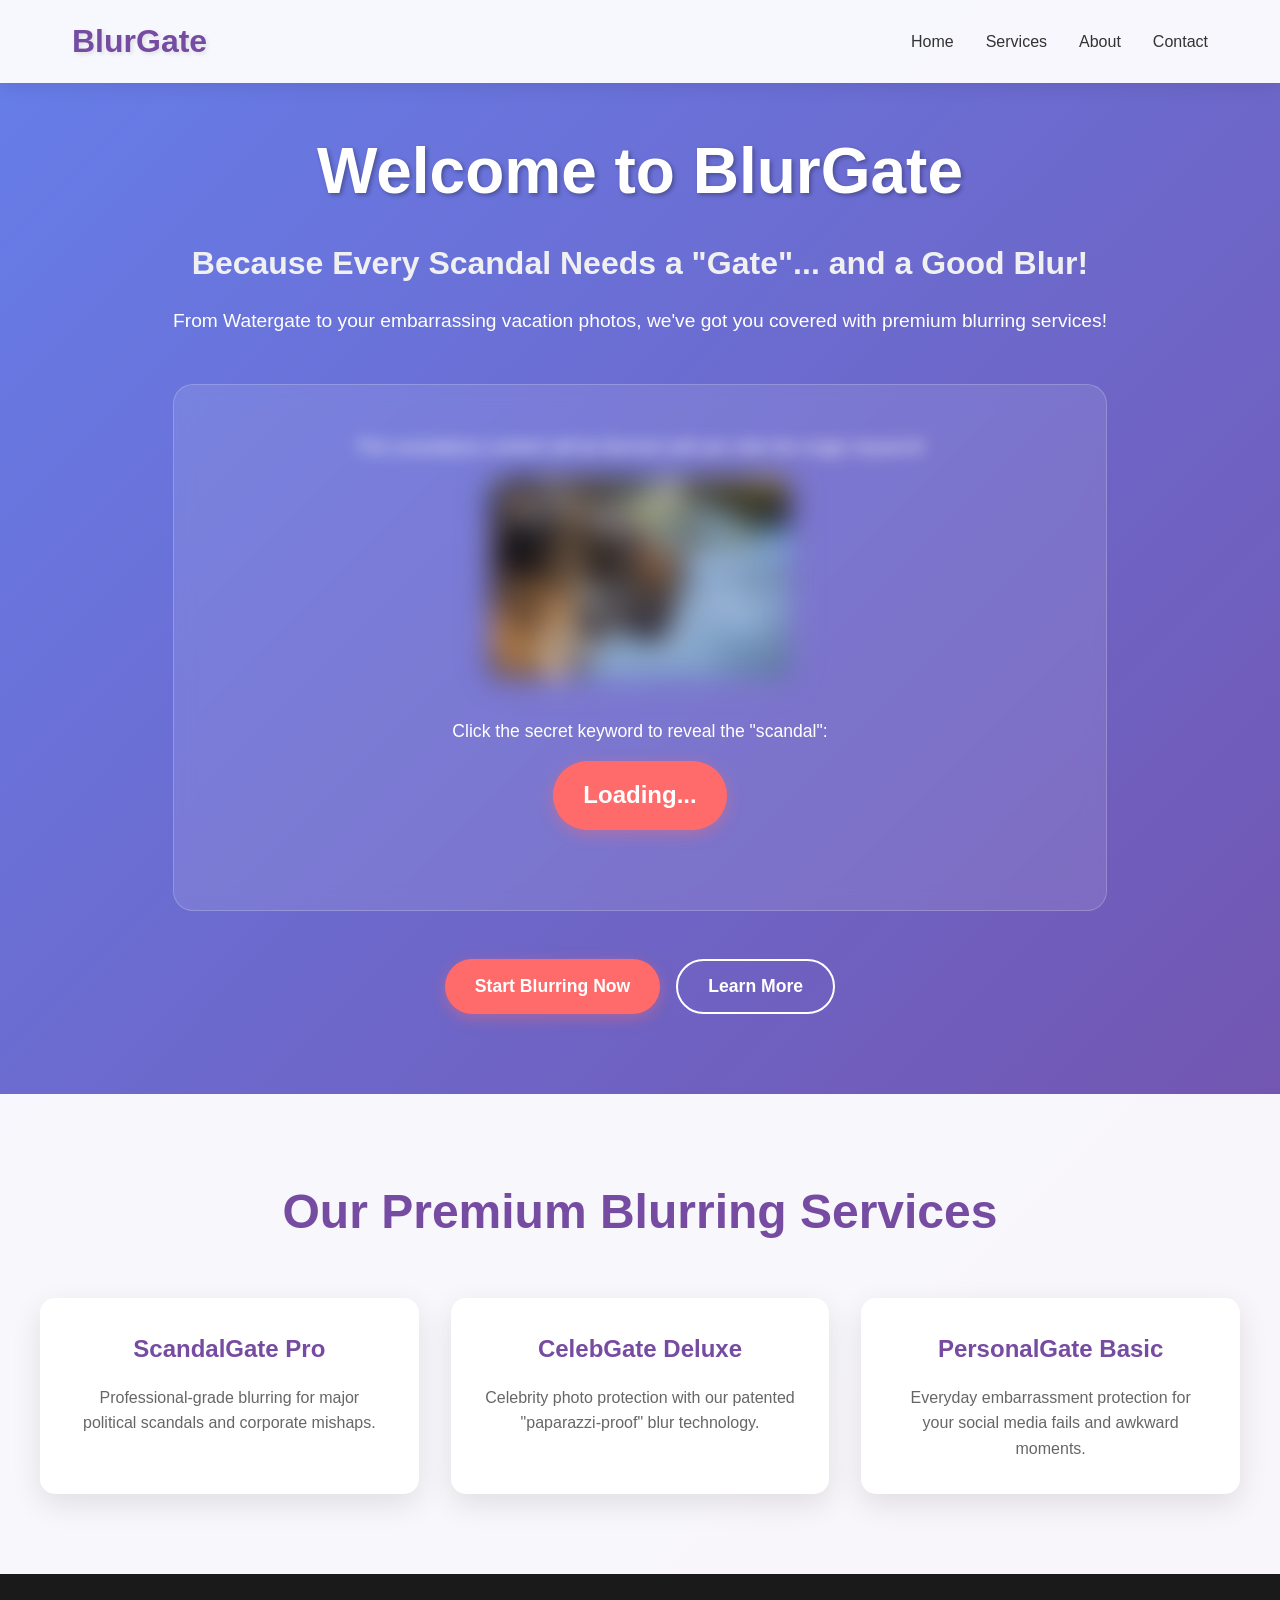
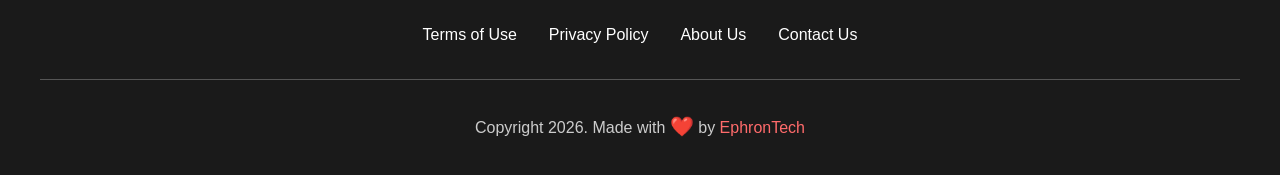
<file: index.html>
<!DOCTYPE html>
<html lang="en">
<head>
  <meta charset="UTF-8">
  <meta name="viewport" content="width=device-width, initial-scale=1.0">
  <title>BlurGate - The Ultimate Scandal Blurring Service. Lol</title>
  <link rel="stylesheet" type="text/css" href="styles.css">
</head>

<body>
  <header>
    <nav>
      <div class="logo">BlurGate</div>
      <ul class="nav-links">
        <li><a href="#home">Home</a></li>
        <li><a href="#services">Services</a></li>
        <li><a href="#about">About</a></li>
        <li><a href="#contact">Contact</a></li>
      </ul>
    </nav>
  </header>

  <main>
    <!-- Hero Section -->
    <section id="home" class="hero">
      <div class="hero-content">
        <h1>Welcome to BlurGate</h1>
        <h2>Because Every Scandal Needs a "Gate"... and a Good Blur!</h2>
        <p class="hero-subtitle">From Watergate to your embarrassing vacation photos, we've got you covered with premium blurring services!</p>
        
        <div class="demo-section">
          <div class="blurred">
            <p>This scandalous content will be blurred until you click the magic keyword!</p>
            <img src="images/image.jpg" class="blurred-image" alt="Mysterious scandal photo"/>
          </div>
          
          <div class="keyword-section">
            <p>Click the secret keyword to reveal the "scandal":</p>
            <div id="keyword" class="keyword-button">
              Loading...
            </div>
          </div>
        </div>
        
        <div class="cta-buttons">
          <button class="btn-primary">Start Blurring Now</button>
          <button class="btn-secondary">Learn More</button>
        </div>
      </div>
    </section>

    <!-- Services Section -->
    <section id="services" class="services">
      <div class="container">
        <h2>Our Premium Blurring Services</h2>
        <div class="services-grid">
          <div class="service-card">
            <h3>ScandalGate Pro</h3>
            <p>Professional-grade blurring for major political scandals and corporate mishaps.</p>
          </div>
          <div class="service-card">
            <h3>CelebGate Deluxe</h3>
            <p>Celebrity photo protection with our patented "paparazzi-proof" blur technology.</p>
          </div>
          <div class="service-card">
            <h3>PersonalGate Basic</h3>
            <p>Everyday embarrassment protection for your social media fails and awkward moments.</p>
          </div>
        </div>
      </div>
    </section>
  </main>

  <footer>
    <div class="footer-content">
      <div class="footer-links">
        <a href="terms.html">Terms of Use</a>
        <a href="privacy.html">Privacy Policy</a>
        <a href="about.html">About Us</a>
        <a href="contact.html">Contact Us</a>
      </div>
      <div class="footer-bottom">
        <p>Copyright 2026. Made with <span class="heart">❤️</span> by <a href="https://www.ephrontech.com" target="_blank">EphronTech</a></p>
      </div>
    </div>
  </footer>

  <script src="script.js"></script>
</body>
</html>
</file>
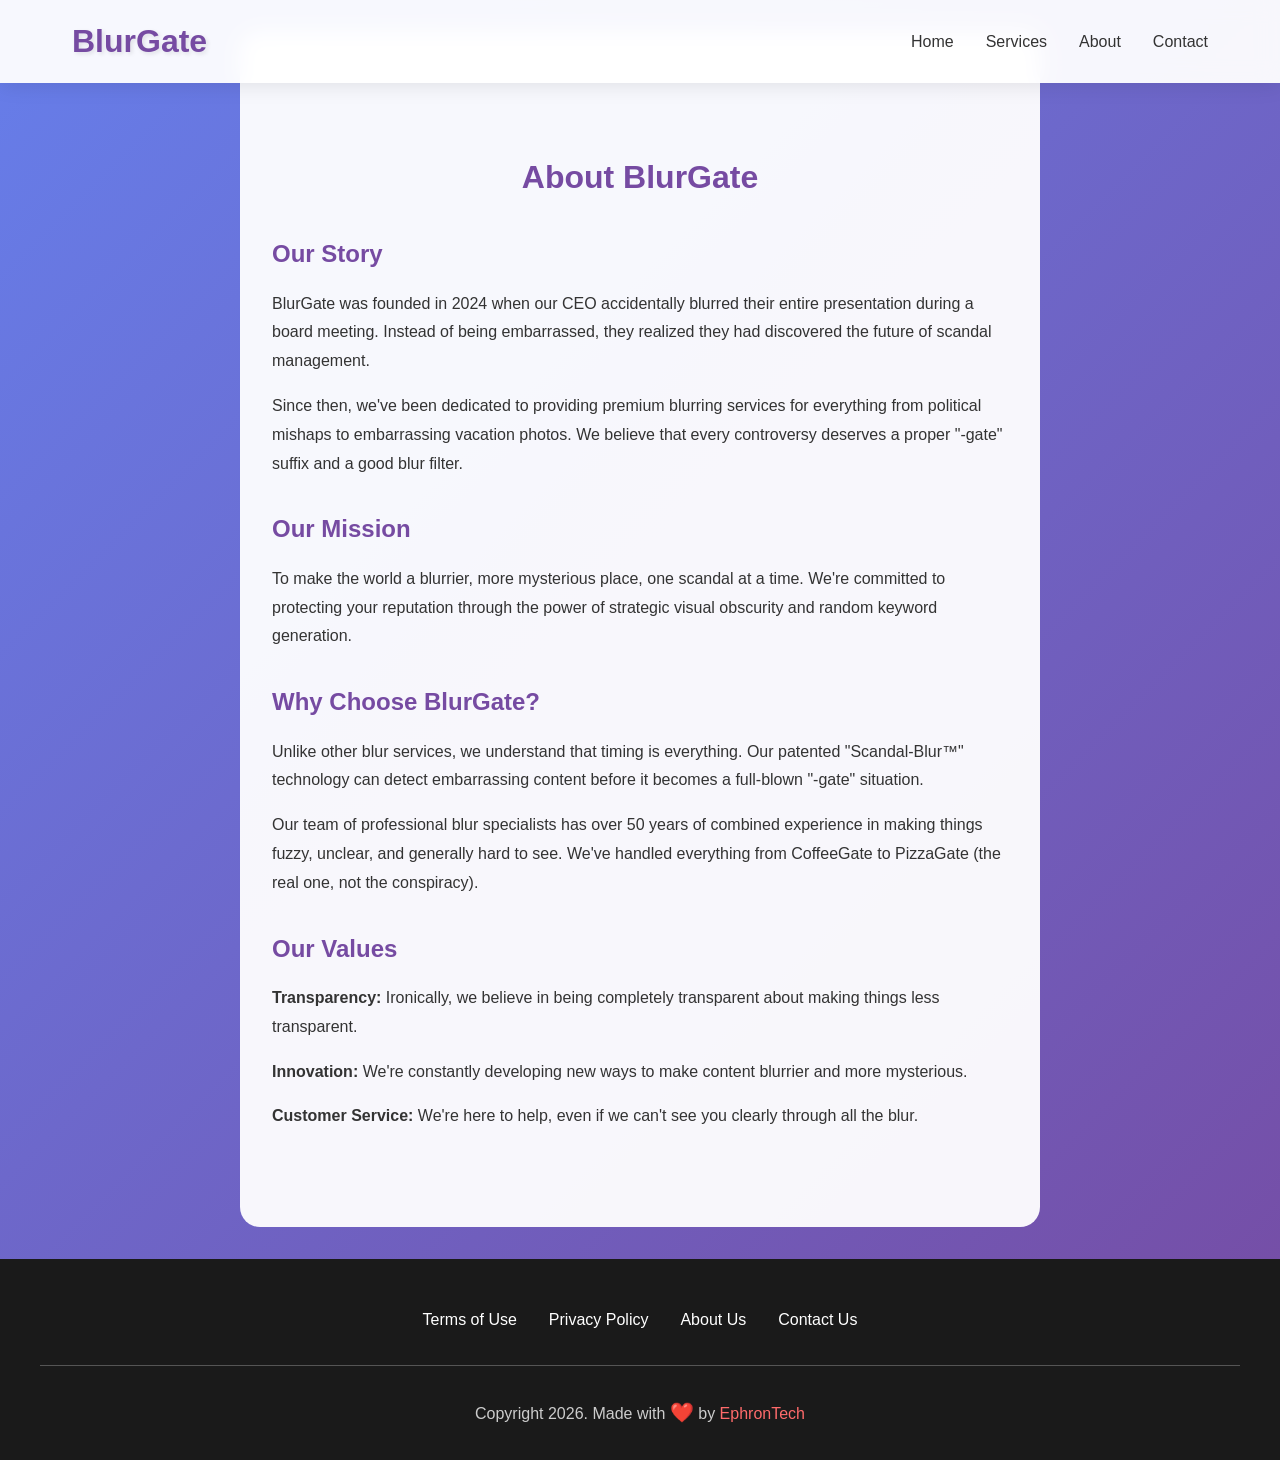
<file: about.html>
<!DOCTYPE html>
<html lang="en">
<head>
  <meta charset="UTF-8">
  <meta name="viewport" content="width=device-width, initial-scale=1.0">
  <title>About Us - BlurGate</title>
  <link rel="stylesheet" type="text/css" href="styles.css">
  <style>
    .page-content {
      padding: 120px 2rem 80px;
      max-width: 800px;
      margin: 0 auto;
      background: rgba(255, 255, 255, 0.95);
      border-radius: 20px;
      margin-top: 2rem;
      margin-bottom: 2rem;
    }
    .page-content h1 {
      color: #764ba2;
      margin-bottom: 2rem;
      text-align: center;
    }
    .page-content h2 {
      color: #764ba2;
      margin: 2rem 0 1rem 0;
    }
    .page-content p {
      margin-bottom: 1rem;
      line-height: 1.8;
    }
  </style>
</head>

<body>
  <header>
    <nav>
      <div class="logo">BlurGate</div>
      <ul class="nav-links">
        <li><a href="index.html">Home</a></li>
        <li><a href="#services">Services</a></li>
        <li><a href="about.html">About</a></li>
        <li><a href="contact.html">Contact</a></li>
      </ul>
    </nav>
  </header>

  <main>
    <div class="page-content">
      <h1>About BlurGate</h1>
      
      <h2>Our Story</h2>
      <p>BlurGate was founded in 2024 when our CEO accidentally blurred their entire presentation during a board meeting. Instead of being embarrassed, they realized they had discovered the future of scandal management.</p>
      
      <p>Since then, we've been dedicated to providing premium blurring services for everything from political mishaps to embarrassing vacation photos. We believe that every controversy deserves a proper "-gate" suffix and a good blur filter.</p>
      
      <h2>Our Mission</h2>
      <p>To make the world a blurrier, more mysterious place, one scandal at a time. We're committed to protecting your reputation through the power of strategic visual obscurity and random keyword generation.</p>
      
      <h2>Why Choose BlurGate?</h2>
      <p>Unlike other blur services, we understand that timing is everything. Our patented "Scandal-Blur™" technology can detect embarrassing content before it becomes a full-blown "-gate" situation.</p>
      
      <p>Our team of professional blur specialists has over 50 years of combined experience in making things fuzzy, unclear, and generally hard to see. We've handled everything from CoffeeGate to PizzaGate (the real one, not the conspiracy).</p>
      
      <h2>Our Values</h2>
      <p><strong>Transparency:</strong> Ironically, we believe in being completely transparent about making things less transparent.</p>
      <p><strong>Innovation:</strong> We're constantly developing new ways to make content blurrier and more mysterious.</p>
      <p><strong>Customer Service:</strong> We're here to help, even if we can't see you clearly through all the blur.</p>
    </div>
  </main>

  <footer>
    <div class="footer-content">
      <div class="footer-links">
        <a href="terms.html">Terms of Use</a>
        <a href="privacy.html">Privacy Policy</a>
        <a href="about.html">About Us</a>
        <a href="contact.html">Contact Us</a>
      </div>
      <div class="footer-bottom">
        <p>Copyright 2026. Made with <span class="heart">❤️</span> by <a href="https://www.ephrontech.com" target="_blank">EphronTech</a></p>
      </div>
    </div>
  </footer>
</body>
</html>
</file>
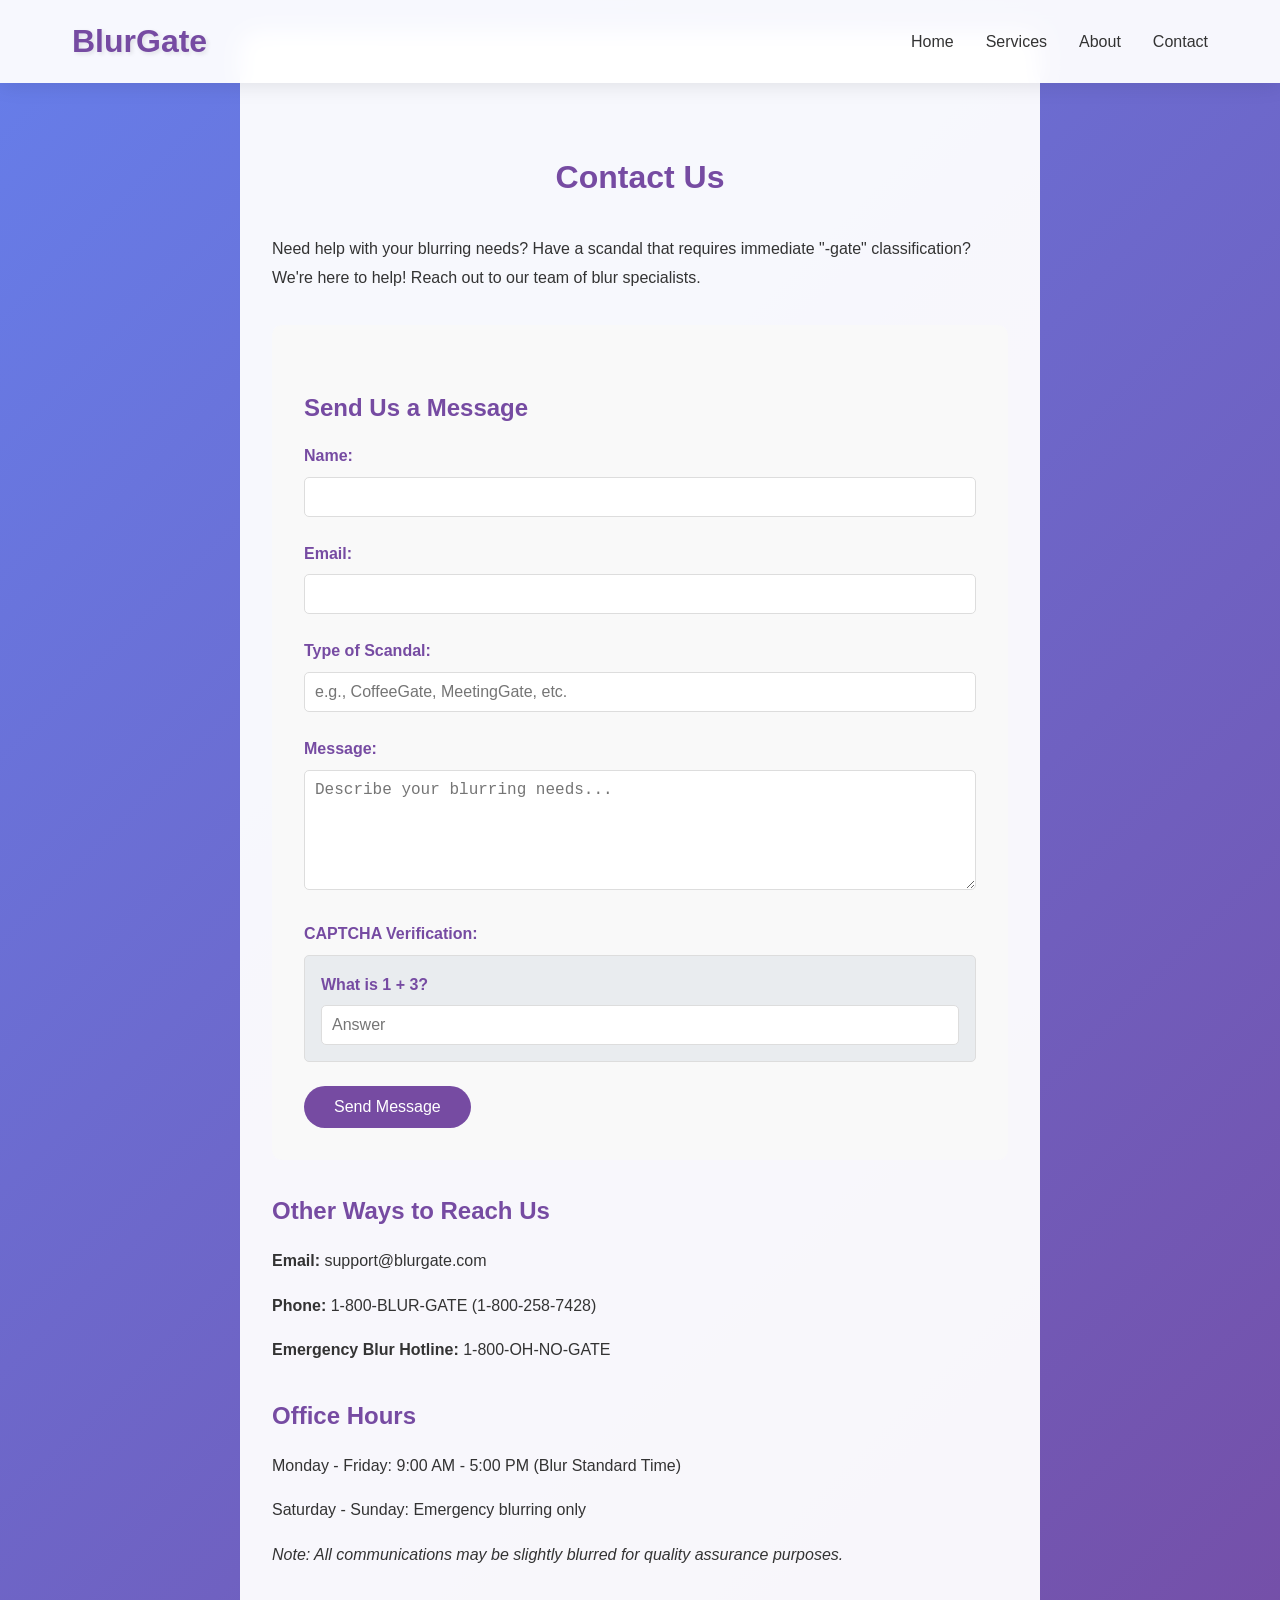
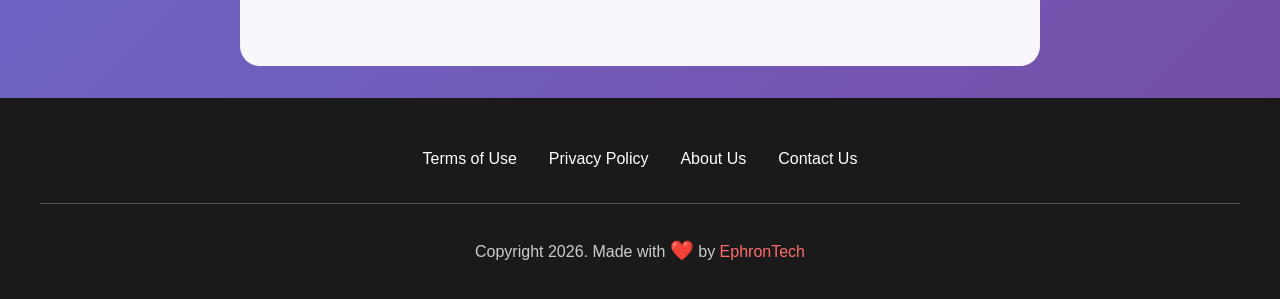
<file: contact.html>
<!DOCTYPE html>
<html lang="en">
<head>
  <meta charset="UTF-8">
  <meta name="viewport" content="width=device-width, initial-scale=1.0">
  <title>Contact Us - BlurGate</title>
  <link rel="stylesheet" type="text/css" href="styles.css">
  <style>
    .page-content {
      padding: 120px 2rem 80px;
      max-width: 800px;
      margin: 0 auto;
      background: rgba(255, 255, 255, 0.95);
      border-radius: 20px;
      margin-top: 2rem;
      margin-bottom: 2rem;
    }
    .page-content h1 {
      color: #764ba2;
      margin-bottom: 2rem;
      text-align: center;
    }
    .page-content h2 {
      color: #764ba2;
      margin: 2rem 0 1rem 0;
    }
    .page-content p {
      margin-bottom: 1rem;
      line-height: 1.8;
    }
    .contact-form {
      background: #f9f9f9;
      padding: 2rem;
      border-radius: 10px;
      margin: 2rem 0;
    }
    .form-group {
      margin-bottom: 1.5rem;
    }
    .form-group label {
      display: block;
      margin-bottom: 0.5rem;
      font-weight: bold;
      color: #764ba2;
    }
    .form-group input,
    .form-group textarea {
      width: 100%;
      padding: 10px;
      border: 1px solid #ddd;
      border-radius: 5px;
      font-size: 1rem;
    }
    .form-group textarea {
      height: 120px;
      resize: vertical;
    }
    .captcha-container {
      background: #e9ecef;
      padding: 1rem;
      border-radius: 5px;
      border: 1px solid #ddd;
      margin-bottom: 1rem;
    }
    .captcha-question {
      font-weight: bold;
      color: #764ba2;
      margin-bottom: 0.5rem;
    }
    .captcha-input {
      width: 100px;
      padding: 8px;
      border: 1px solid #ddd;
      border-radius: 3px;
      font-size: 1rem;
    }
    .submit-btn {
      background: #764ba2;
      color: white;
      padding: 12px 30px;
      border: none;
      border-radius: 25px;
      font-size: 1rem;
      cursor: pointer;
      transition: background 0.3s ease;
    }
    .submit-btn:hover {
      background: #5a3a7a;
    }
  </style>
</head>

<body>
  <header>
    <nav>
      <div class="logo">BlurGate</div>
      <ul class="nav-links">
        <li><a href="index.html">Home</a></li>
        <li><a href="#services">Services</a></li>
        <li><a href="about.html">About</a></li>
        <li><a href="contact.html">Contact</a></li>
      </ul>
    </nav>
  </header>

  <main>
    <div class="page-content">
      <h1>Contact Us</h1>
      
      <p>Need help with your blurring needs? Have a scandal that requires immediate "-gate" classification? We're here to help! Reach out to our team of blur specialists.</p>
      
      <div class="contact-form">
        <h2>Send Us a Message</h2>
        <form>
          <div class="form-group">
            <label for="name">Name:</label>
            <input type="text" id="name" name="name" required>
          </div>
          
          <div class="form-group">
            <label for="email">Email:</label>
            <input type="email" id="email" name="email" required>
          </div>
          
          <div class="form-group">
            <label for="scandal-type">Type of Scandal:</label>
            <input type="text" id="scandal-type" name="scandal-type" placeholder="e.g., CoffeeGate, MeetingGate, etc.">
          </div>
          
          <div class="form-group">
            <label for="message">Message:</label>
            <textarea id="message" name="message" placeholder="Describe your blurring needs..." required></textarea>
          </div>
          
          <div class="form-group">
            <label>CAPTCHA Verification:</label>
            <div class="captcha-container">
              <div class="captcha-question" id="captcha-question">What is 5 + 3?</div>
              <input type="text" id="captcha-answer" class="captcha-input" placeholder="Answer" required>
            </div>
          </div>
          
          <button type="submit" class="submit-btn">Send Message</button>
        </form>
      </div>
      
      <h2>Other Ways to Reach Us</h2>
      <p><strong>Email:</strong> support@blurgate.com</p>
      <p><strong>Phone:</strong> 1-800-BLUR-GATE (1-800-258-7428)</p>
      <p><strong>Emergency Blur Hotline:</strong> 1-800-OH-NO-GATE</p>
      
      <h2>Office Hours</h2>
      <p>Monday - Friday: 9:00 AM - 5:00 PM (Blur Standard Time)</p>
      <p>Saturday - Sunday: Emergency blurring only</p>
      
      <p><em>Note: All communications may be slightly blurred for quality assurance purposes.</em></p>
    </div>
  </main>

  <footer>
    <div class="footer-content">
      <div class="footer-links">
        <a href="terms.html">Terms of Use</a>
        <a href="privacy.html">Privacy Policy</a>
        <a href="about.html">About Us</a>
        <a href="contact.html">Contact Us</a>
      </div>
      <div class="footer-bottom">
        <p>Copyright 2026. Made with <span class="heart">❤️</span> by <a href="https://www.ephrontech.com" target="_blank">EphronTech</a></p>
      </div>
    </div>
  </footer>

  <script>
    // Simple CAPTCHA implementation
    function generateCaptcha() {
      const num1 = Math.floor(Math.random() * 10) + 1;
      const num2 = Math.floor(Math.random() * 10) + 1;
      const question = `What is ${num1} + ${num2}?`;
      const answer = num1 + num2;
      
      document.getElementById('captcha-question').textContent = question;
      document.getElementById('captcha-question').dataset.answer = answer;
    }
    
    // Generate CAPTCHA on page load
    document.addEventListener('DOMContentLoaded', generateCaptcha);
    
    // Validate CAPTCHA on form submission
    document.querySelector('form').addEventListener('submit', function(e) {
      const userAnswer = parseInt(document.getElementById('captcha-answer').value);
      const correctAnswer = parseInt(document.getElementById('captcha-question').dataset.answer);
      
      if (userAnswer !== correctAnswer) {
        e.preventDefault();
        alert('CAPTCHA verification failed. Please try again.');
        generateCaptcha();
        document.getElementById('captcha-answer').value = '';
      }
    });
  </script>
</body>
</html>
</file>
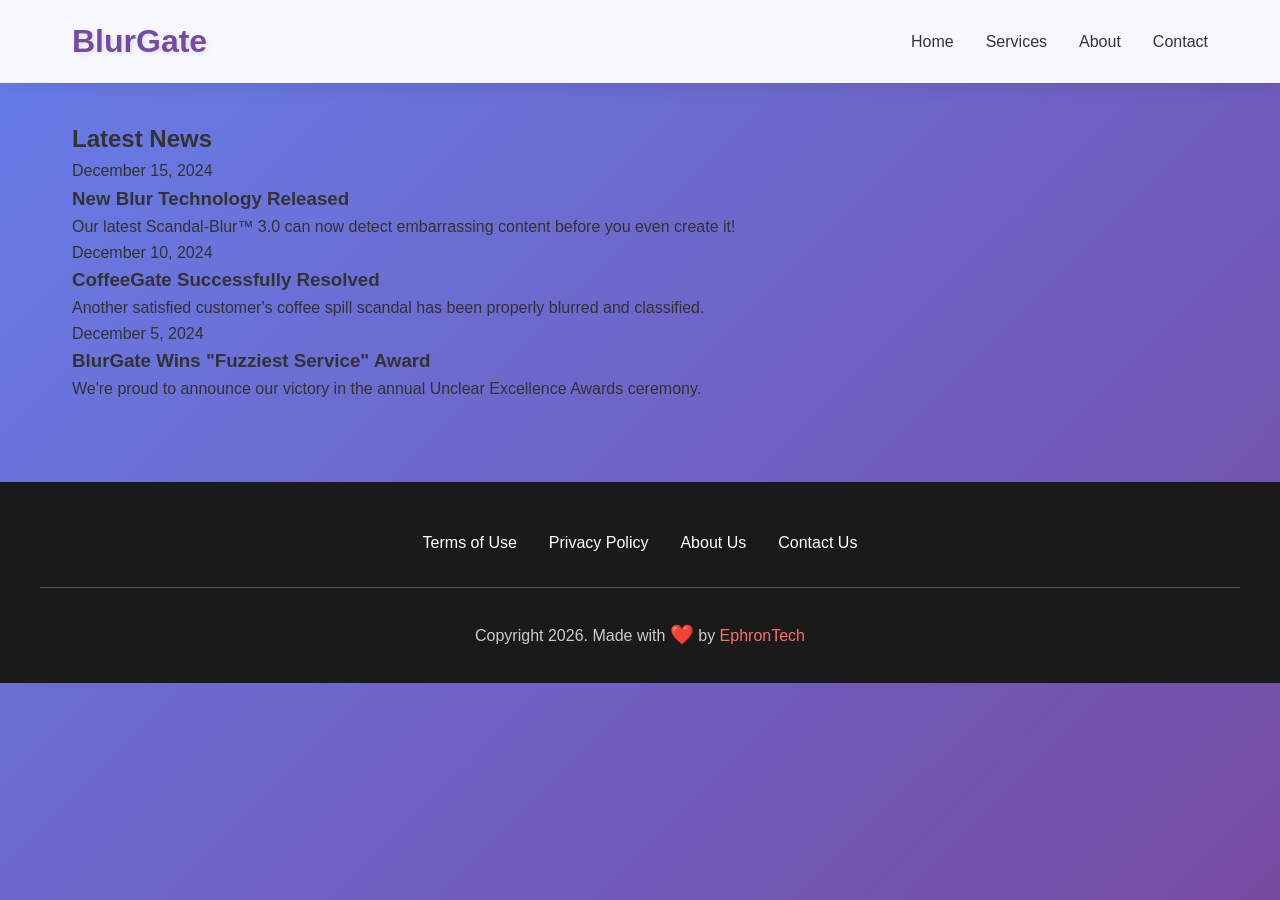
<file: news.html>
<!DOCTYPE html>
<html lang="en">
<head>
  <meta charset="UTF-8">
  <meta name="viewport" content="width=device-width, initial-scale=1.0">
  <title>Latest News - BlurGate</title>
  <link rel="stylesheet" type="text/css" href="styles.css">
  <style>
    .page-content {
      padding: 120px 2rem 80px;
      max-width: 1200px;
      margin: 0 auto;
    }
  </style>
</head>

<body>
  <header>
    <nav>
      <div class="logo">BlurGate</div>
      <ul class="nav-links">
        <li><a href="index.html">Home</a></li>
        <li><a href="#services">Services</a></li>
        <li><a href="about.html">About</a></li>
        <li><a href="contact.html">Contact</a></li>
      </ul>
    </nav>
  </header>

  <main>
    <div class="page-content">
      <!-- Latest News Section -->
      <section id="news" class="news">
        <div class="container">
          <h2>Latest News</h2>
          <div class="news-grid">
            <div class="news-card">
              <div class="news-date">December 15, 2024</div>
              <h3>New Blur Technology Released</h3>
              <p>Our latest Scandal-Blur™ 3.0 can now detect embarrassing content before you even create it!</p>
            </div>
            <div class="news-card">
              <div class="news-date">December 10, 2024</div>
              <h3>CoffeeGate Successfully Resolved</h3>
              <p>Another satisfied customer's coffee spill scandal has been properly blurred and classified.</p>
            </div>
            <div class="news-card">
              <div class="news-date">December 5, 2024</div>
              <h3>BlurGate Wins "Fuzziest Service" Award</h3>
              <p>We're proud to announce our victory in the annual Unclear Excellence Awards ceremony.</p>
            </div>
          </div>
        </div>
      </section>
    </div>
  </main>

  <footer>
    <div class="footer-content">
      <div class="footer-links">
        <a href="terms.html">Terms of Use</a>
        <a href="privacy.html">Privacy Policy</a>
        <a href="about.html">About Us</a>
        <a href="contact.html">Contact Us</a>
      </div>
      <div class="footer-bottom">
        <p>Copyright 2026. Made with <span class="heart">❤️</span> by <a href="https://www.ephrontech.com" target="_blank">EphronTech</a></p>
      </div>
    </div>
  </footer>
</body>
</html>
</file>
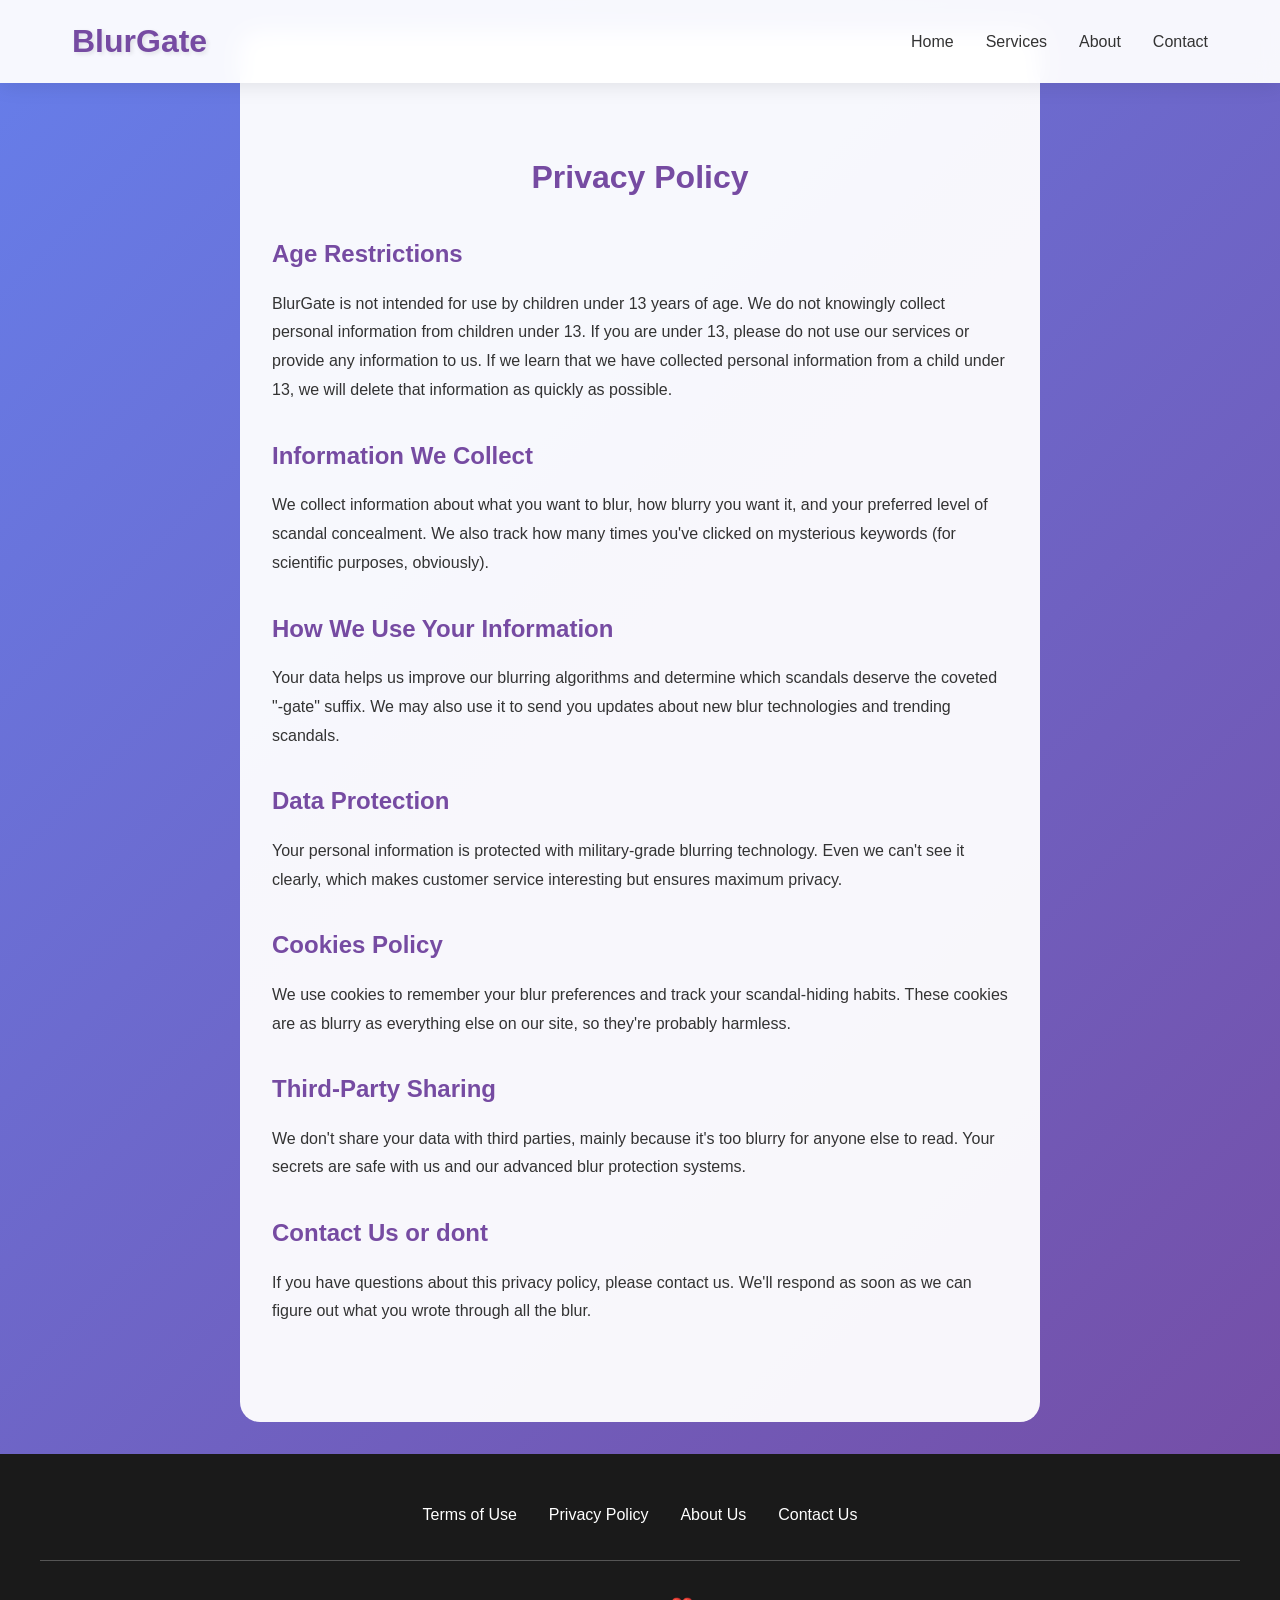
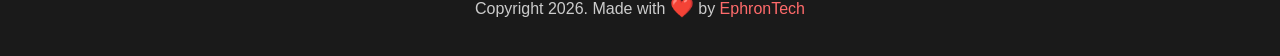
<file: privacy.html>
<!DOCTYPE html>
<html lang="en">
<head>
  <meta charset="UTF-8">
  <meta name="viewport" content="width=device-width, initial-scale=1.0">
  <title>Privacy Policy - BlurGate</title>
  <link rel="stylesheet" type="text/css" href="styles.css">
  <style>
    .page-content {
      padding: 120px 2rem 80px;
      max-width: 800px;
      margin: 0 auto;
      background: rgba(255, 255, 255, 0.95);
      border-radius: 20px;
      margin-top: 2rem;
      margin-bottom: 2rem;
    }
    .page-content h1 {
      color: #764ba2;
      margin-bottom: 2rem;
      text-align: center;
    }
    .page-content h2 {
      color: #764ba2;
      margin: 2rem 0 1rem 0;
    }
    .page-content p {
      margin-bottom: 1rem;
      line-height: 1.8;
    }
  </style>
</head>

<body>
  <header>
    <nav>
      <div class="logo">BlurGate</div>
      <ul class="nav-links">
        <li><a href="index.html">Home</a></li>
        <li><a href="#services">Services</a></li>
        <li><a href="about.html">About</a></li>
        <li><a href="contact.html">Contact</a></li>
      </ul>
    </nav>
  </header>

  <main>
    <div class="page-content">
      <h1>Privacy Policy</h1>
      
      <h2>Age Restrictions</h2>
      <p>BlurGate is not intended for use by children under 13 years of age. We do not knowingly collect personal information from children under 13. If you are under 13, please do not use our services or provide any information to us. If we learn that we have collected personal information from a child under 13, we will delete that information as quickly as possible.</p>
      
      <h2>Information We Collect</h2>
      <p>We collect information about what you want to blur, how blurry you want it, and your preferred level of scandal concealment. We also track how many times you've clicked on mysterious keywords (for scientific purposes, obviously).</p>
      
      <h2>How We Use Your Information</h2>
      <p>Your data helps us improve our blurring algorithms and determine which scandals deserve the coveted "-gate" suffix. We may also use it to send you updates about new blur technologies and trending scandals.</p>
      
      <h2>Data Protection</h2>
      <p>Your personal information is protected with military-grade blurring technology. Even we can't see it clearly, which makes customer service interesting but ensures maximum privacy.</p>
      
      <h2>Cookies Policy</h2>
      <p>We use cookies to remember your blur preferences and track your scandal-hiding habits. These cookies are as blurry as everything else on our site, so they're probably harmless.</p>
      
      <h2>Third-Party Sharing</h2>
      <p>We don't share your data with third parties, mainly because it's too blurry for anyone else to read. Your secrets are safe with us and our advanced blur protection systems.</p>
      
      <h2>Contact Us or dont</h2>
      <p>If you have questions about this privacy policy, please contact us. We'll respond as soon as we can figure out what you wrote through all the blur.</p>
    </div>
  </main>

  <footer>
    <div class="footer-content">
      <div class="footer-links">
        <a href="terms.html">Terms of Use</a>
        <a href="privacy.html">Privacy Policy</a>
        <a href="about.html">About Us</a>
        <a href="contact.html">Contact Us</a>
      </div>
      <div class="footer-bottom">
        <p>Copyright 2026. Made with <span class="heart">❤️</span> by <a href="https://www.ephrontech.com" target="_blank">EphronTech</a></p>
      </div>
    </div>
  </footer>
</body>
</html>
</file>
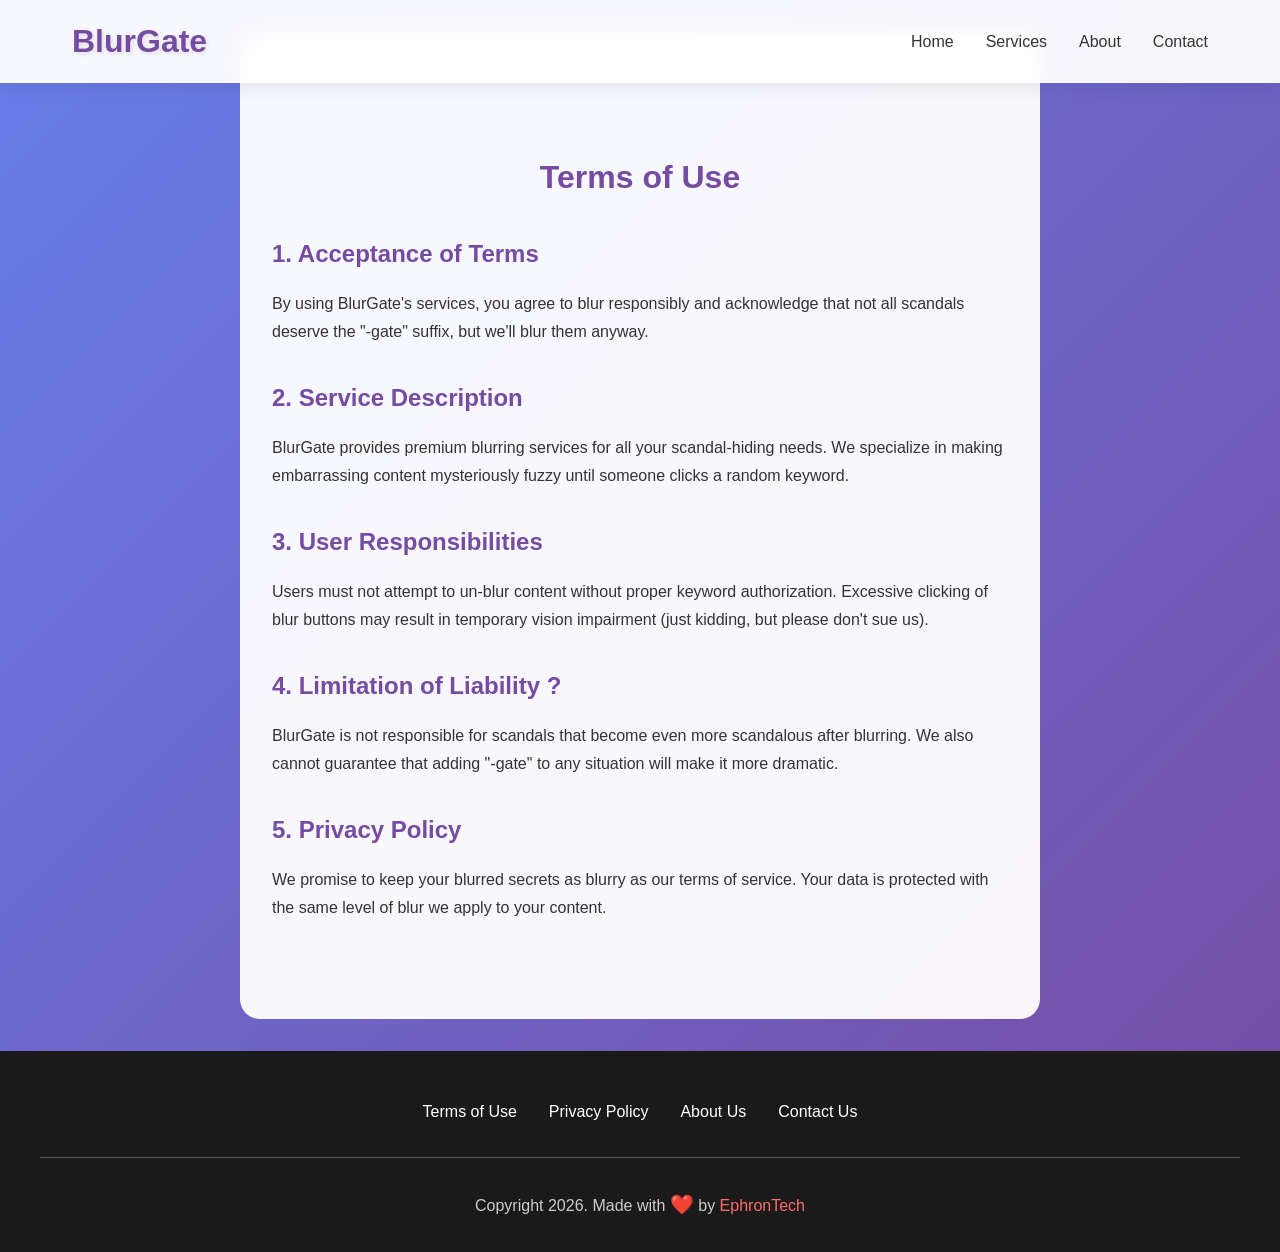
<file: terms.html>
<!DOCTYPE html>
<html lang="en">
<head>
  <meta charset="UTF-8">
  <meta name="viewport" content="width=device-width, initial-scale=1.0">
  <title>Terms of Use - BlurGate</title>
  <link rel="stylesheet" type="text/css" href="styles.css">
  <style>
    .page-content {
      padding: 120px 2rem 80px;
      max-width: 800px;
      margin: 0 auto;
      background: rgba(255, 255, 255, 0.95);
      border-radius: 20px;
      margin-top: 2rem;
      margin-bottom: 2rem;
    }
    .page-content h1 {
      color: #764ba2;
      margin-bottom: 2rem;
      text-align: center;
    }
    .page-content h2 {
      color: #764ba2;
      margin: 2rem 0 1rem 0;
    }
    .page-content p {
      margin-bottom: 1rem;
      line-height: 1.8;
    }
  </style>
</head>

<body>
  <header>
    <nav>
      <div class="logo">BlurGate</div>
      <ul class="nav-links">
        <li><a href="index.html">Home</a></li>
        <li><a href="#services">Services</a></li>
        <li><a href="about.html">About</a></li>
        <li><a href="contact.html">Contact</a></li>
      </ul>
    </nav>
  </header>

  <main>
    <div class="page-content">
      <h1>Terms of Use</h1>
      
      <h2>1. Acceptance of Terms</h2>
      <p>By using BlurGate's services, you agree to blur responsibly and acknowledge that not all scandals deserve the "-gate" suffix, but we'll blur them anyway.</p>
      
      <h2>2. Service Description</h2>
      <p>BlurGate provides premium blurring services for all your scandal-hiding needs. We specialize in making embarrassing content mysteriously fuzzy until someone clicks a random keyword.</p>
      
      <h2>3. User Responsibilities</h2>
      <p>Users must not attempt to un-blur content without proper keyword authorization. Excessive clicking of blur buttons may result in temporary vision impairment (just kidding, but please don't sue us).</p>
      
      <h2>4. Limitation of Liability ?</h2>
      <p>BlurGate is not responsible for scandals that become even more scandalous after blurring. We also cannot guarantee that adding "-gate" to any situation will make it more dramatic.</p>
      
      <h2>5. Privacy Policy</h2>
      <p>We promise to keep your blurred secrets as blurry as our terms of service. Your data is protected with the same level of blur we apply to your content.</p>
    </div>
  </main>

  <footer>
    <div class="footer-content">
      <div class="footer-links">
        <a href="terms.html">Terms of Use</a>
        <a href="privacy.html">Privacy Policy</a>
        <a href="about.html">About Us</a>
        <a href="contact.html">Contact Us</a>
      </div>
      <div class="footer-bottom">
        <p>Copyright 2026. Made with <span class="heart">❤️</span> by <a href="https://www.ephrontech.com" target="_blank">EphronTech</a></p>
      </div>
    </div>
  </footer>
</body>
</html>
</file>
<file: styles.css>
* {
  margin: 0;
  padding: 0;
  box-sizing: border-box;
}

body {
  font-family: 'Arial', sans-serif;
  line-height: 1.6;
  color: #333;
  background: linear-gradient(135deg, #667eea 0%, #764ba2 100%);
  min-height: 100vh;
}

/* Header Styles */
header {
  background: rgba(255, 255, 255, 0.95);
  backdrop-filter: blur(10px);
  padding: 1rem 0;
  position: fixed;
  width: 100%;
  top: 0;
  z-index: 1000;
  box-shadow: 0 2px 20px rgba(0, 0, 0, 0.1);
}

nav {
  display: flex;
  justify-content: space-between;
  align-items: center;
  max-width: 1200px;
  margin: 0 auto;
  padding: 0 2rem;
}

.logo {
  font-size: 2rem;
  font-weight: bold;
  color: #764ba2;
  text-shadow: 2px 2px 4px rgba(0, 0, 0, 0.1);
}

.nav-links {
  display: flex;
  list-style: none;
  gap: 2rem;
}

.nav-links a {
  text-decoration: none;
  color: #333;
  font-weight: 500;
  transition: color 0.3s ease;
}

.nav-links a:hover {
  color: #764ba2;
}

/* Hero Section */
.hero {
  padding: 120px 2rem 80px;
  text-align: center;
  color: white;
  min-height: 100vh;
  display: flex;
  align-items: center;
  justify-content: center;
}

.hero-content {
  max-width: 1000px;
  margin: 0 auto;
}

.hero h1 {
  font-size: 4rem;
  margin-bottom: 1rem;
  text-shadow: 2px 2px 4px rgba(0, 0, 0, 0.3);
  animation: fadeInUp 1s ease-out;
}

.hero h2 {
  font-size: 2rem;
  margin-bottom: 1rem;
  color: #f0f0f0;
  animation: fadeInUp 1s ease-out 0.2s both;
}

.hero-subtitle {
  font-size: 1.2rem;
  margin-bottom: 3rem;
  opacity: 0.9;
  animation: fadeInUp 1s ease-out 0.4s both;
}

/* Demo Section */
.demo-section {
  background: rgba(255, 255, 255, 0.1);
  backdrop-filter: blur(10px);
  border-radius: 20px;
  padding: 3rem;
  margin: 3rem 0;
  border: 1px solid rgba(255, 255, 255, 0.2);
}

.blurred {
  filter: blur(8px);
  transition: filter 1s ease;
  margin-bottom: 2rem;
}

.blurred p {
  font-size: 1.1rem;
  margin-bottom: 1rem;
}

.blurred-image {
  filter: blur(12px);
  transition: filter 1s ease;
  max-width: 300px;
  border-radius: 10px;
}

.keyword-section {
  margin: 2rem 0;
}

.keyword-section p {
  margin-bottom: 1rem;
  font-size: 1.1rem;
}

#keyword {
  display: inline-block;
  background: #ff6b6b;
  color: white;
  padding: 15px 30px;
  border-radius: 50px;
  font-size: 1.5rem;
  font-weight: bold;
  cursor: pointer;
  transition: all 0.3s ease;
  box-shadow: 0 4px 15px rgba(255, 107, 107, 0.4);
}

#keyword:hover {
  background: #ff5252;
  transform: translateY(-2px);
  box-shadow: 0 6px 20px rgba(255, 107, 107, 0.6);
}

/* CTA Buttons */
.cta-buttons {
  margin-top: 3rem;
  display: flex;
  gap: 1rem;
  justify-content: center;
  flex-wrap: wrap;
}

.btn-primary, .btn-secondary {
  padding: 15px 30px;
  border: none;
  border-radius: 50px;
  font-size: 1.1rem;
  font-weight: bold;
  cursor: pointer;
  transition: all 0.3s ease;
  text-decoration: none;
  display: inline-block;
}

.btn-primary {
  background: #ff6b6b;
  color: white;
  box-shadow: 0 4px 15px rgba(255, 107, 107, 0.4);
}

.btn-primary:hover {
  background: #ff5252;
  transform: translateY(-2px);
  box-shadow: 0 6px 20px rgba(255, 107, 107, 0.6);
}

.btn-secondary {
  background: transparent;
  color: white;
  border: 2px solid white;
}

.btn-secondary:hover {
  background: white;
  color: #764ba2;
  transform: translateY(-2px);
}

/* Services Section */
.services {
  padding: 80px 2rem;
  background: rgba(255, 255, 255, 0.95);
  color: #333;
}

.container {
  max-width: 1200px;
  margin: 0 auto;
}

.services h2 {
  text-align: center;
  font-size: 3rem;
  margin-bottom: 3rem;
  color: #764ba2;
}

.services-grid {
  display: grid;
  grid-template-columns: repeat(auto-fit, minmax(300px, 1fr));
  gap: 2rem;
}

.service-card {
  background: white;
  padding: 2rem;
  border-radius: 15px;
  box-shadow: 0 10px 30px rgba(0, 0, 0, 0.1);
  transition: transform 0.3s ease, box-shadow 0.3s ease;
  text-align: center;
}

.service-card:hover {
  transform: translateY(-5px);
  box-shadow: 0 15px 40px rgba(0, 0, 0, 0.15);
}

.service-card h3 {
  font-size: 1.5rem;
  margin-bottom: 1rem;
  color: #764ba2;
}

.service-card p {
  color: #666;
  line-height: 1.6;
}

/* Footer */
footer {
  background: #1a1a1a;
  color: white;
  padding: 3rem 2rem 2rem;
  text-align: center;
}

.footer-content {
  max-width: 1200px;
  margin: 0 auto;
}

.footer-links {
  display: flex;
  justify-content: center;
  gap: 2rem;
  margin-bottom: 2rem;
  flex-wrap: wrap;
}

.footer-links a {
  color: white;
  text-decoration: none;
  transition: color 0.3s ease;
}

.footer-links a:hover {
  color: #ff6b6b;
}

.footer-bottom {
  border-top: 1px solid #555;
  padding-top: 2rem;
}

.footer-bottom p {
  color: #ccc;
}

.footer-bottom a {
  color: #ff6b6b;
  text-decoration: none;
}

.footer-bottom a:hover {
  text-decoration: underline;
}

.heart {
  color: #ff6b6b;
  font-size: 1.2em;
}

/* Animations */
@keyframes fadeInUp {
  from {
    opacity: 0;
    transform: translateY(30px);
  }
  to {
    opacity: 1;
    transform: translateY(0);
  }
}

/* Responsive Design */
@media (max-width: 768px) {
  .nav-links {
    display: none;
  }
  
  .hero h1 {
    font-size: 2.5rem;
  }
  
  .hero h2 {
    font-size: 1.5rem;
  }
  
  .demo-section {
    padding: 2rem 1rem;
  }
  
  .cta-buttons {
    flex-direction: column;
    align-items: center;
  }
  
  .footer-links {
    flex-direction: column;
    gap: 1rem;
  }
}
</file>
